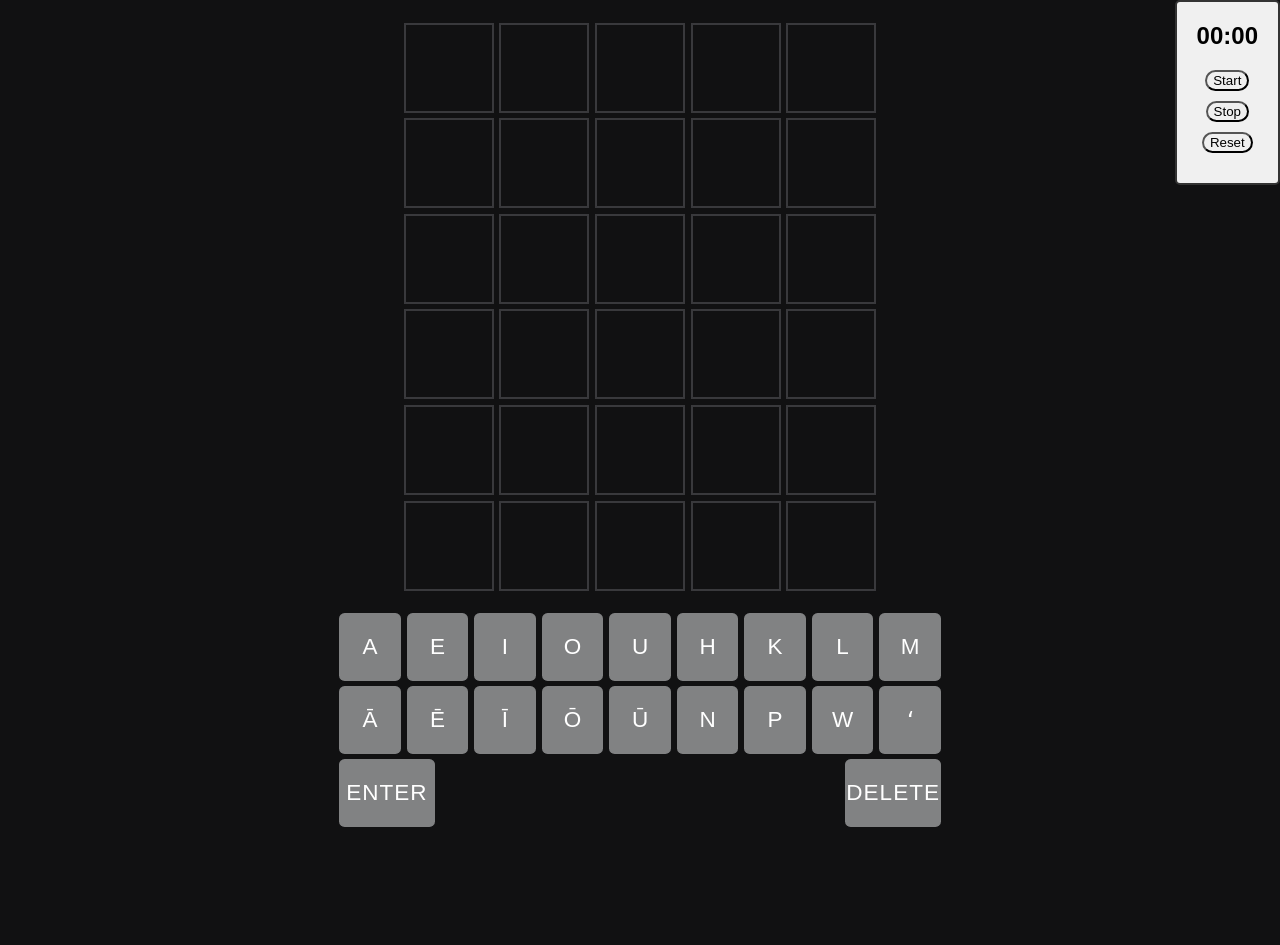
<file: src/KumuWordle/index.html>
<!DOCTYPE html>
<html lang="en">
<head>
  <meta charset="UTF-8">
  <meta http-equiv="X-UA-Compatible" content="IE=edge">
  <meta name="viewport" content="width=device-width, initial-scale=1.0, user-scalable=no">
  <link rel="stylesheet" href="styles.css">
  <script src="wotd.js" defer></script>
  <title>Wordle Clone</title>
</head>
<div class="kumu-wordle">

  <body class="wordle-body">
        
    <div class="alert-container" data-alert-container></div>
    <div data-guess-grid class="guess-grid">
      <div class="tile"></div>
      <div class="tile"></div>
      <div class="tile"></div>
      <div class="tile"></div>
      <div class="tile"></div>
      <div class="tile"></div>
      <div class="tile"></div>
      <div class="tile"></div>
      <div class="tile"></div>
      <div class="tile"></div>
      <div class="tile"></div>
      <div class="tile"></div>
      <div class="tile"></div>
      <div class="tile"></div>
      <div class="tile"></div>
      <div class="tile"></div>
      <div class="tile"></div>
      <div class="tile"></div>
      <div class="tile"></div>
      <div class="tile"></div>
      <div class="tile"></div>
      <div class="tile"></div>
      <div class="tile"></div>
      <div class="tile"></div>
      <div class="tile"></div>
      <div class="tile"></div>
      <div class="tile"></div>
      <div class="tile"></div>
      <div class="tile"></div>
      <div class="tile"></div>
    </div>
    <div data-keyboard class="keyboard">
      <div class="space"></div>
  
      <button class="key" data-key="A">A</button>
      <button class="key" data-key="E">E</button>
      <button class="key" data-key="I">I</button>
      <button class="key" data-key="O">O</button>
      <button class="key" data-key="U">U</button>
      <button class="key" data-key="H">H</button>
      <button class="key" data-key="K">K</button>
      <button class="key" data-key="L">L</button>
      <button class="key" data-key="M">M</button>
  
      <div class="space"></div>
      <div class="space"></div>
  
      <button class="key" data-key="Ā">Ā</button>
      <button class="key" data-key="Ē">Ē</button>
      <button class="key" data-key="Ī">Ī</button>
      <button class="key" data-key="Ō">Ō</button>
      <button class="key" data-key="Ū">Ū</button>
      <button class="key" data-key="N">N</button>
      <button class="key" data-key="P">P</button>
      <button class="key" data-key="W">W</button>
      <button class="key" data-key="ʻ">ʻ</button>
  
      <div class="space"></div>
      <div class="space"></div>
  
      <button data-enter class="key large">Enter</button>
  
      <div class="space"></div>
      <div class="space"></div>
      <div class="space"></div>
      <div class="space"></div>
      <div class="space"></div>
      <div class="space"></div>
      <div class="space"></div>
      <div class="space"></div>
      <div class="space"></div>
      <div class="space"></div>
      <div class="space"></div>
      <div class="space"></div>
  
      <button data-delete class="key large">Delete</button>
    </div>
  
    <div id="timer-container">
          <span id="timer">00:00</span>
          <button id="start">Start</button>
          <button id="stop">Stop</button>
          <button id="reset">Reset</button>  
      </div>
  
  
  </body>

</div>

</html>
</file>
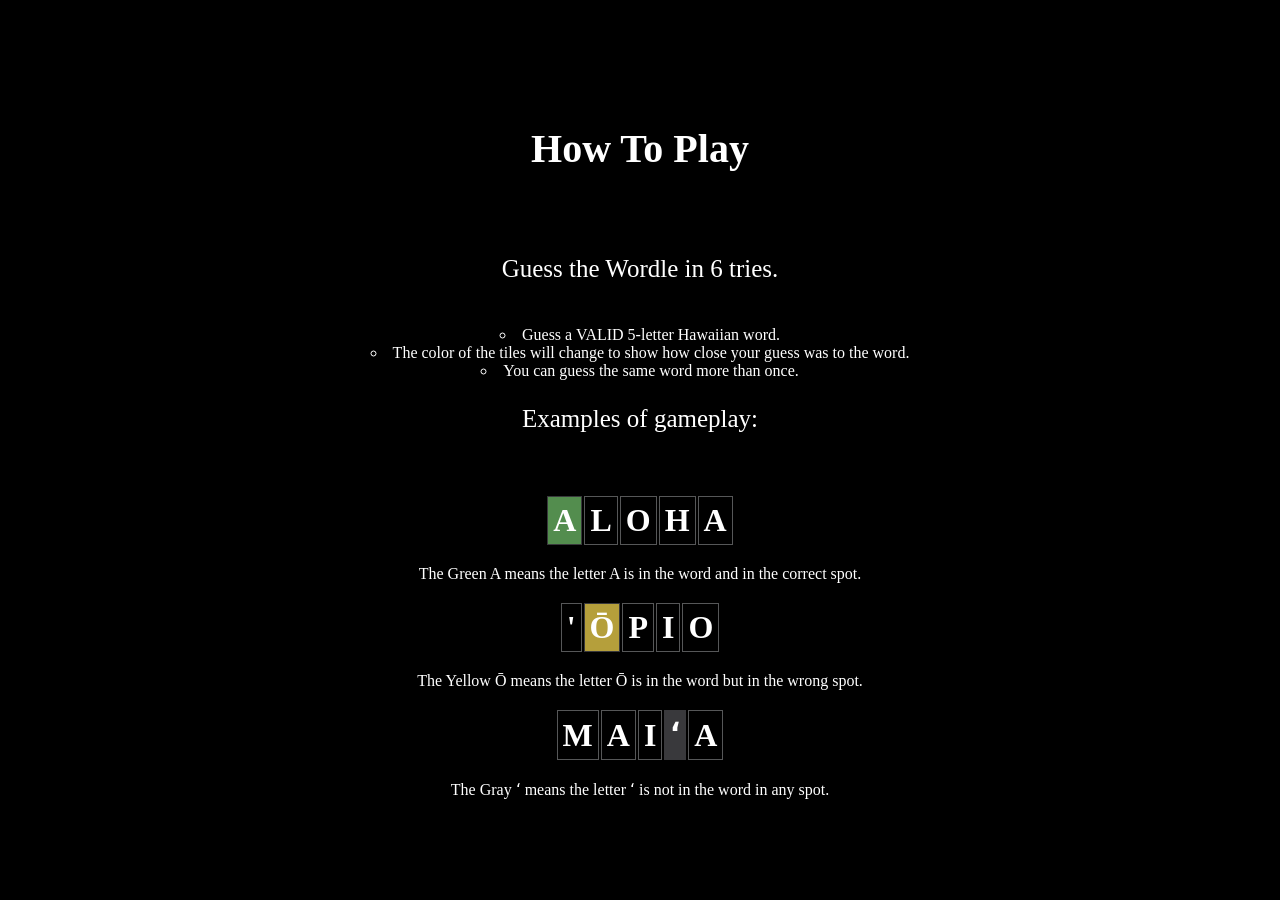
<file: src/KumuWordle/KumuWordle-Instructions/index.html>
<!DOCTYPE html>
<html>
<head>
  <title>How To Play</title>
  <link rel="stylesheet" type="text/css" href="styles.css">
</head>
<body class="wbody">
  <div class="game-instructions">
    <p class="wordleh1"><strong>How To Play</strong></p>
    <br/>
    <p class="wordleh3"> Guess the Wordle in 6 tries.</p>
     <br/>
    <ul class="wordleul">
      <li>Guess a VALID 5-letter Hawaiian word.</li>
      <li>The color of the tiles will change to show how close your guess was to the word.</li>
      <li>You can guess the same word more than once.</li>
    </ul>
    <p class="wordleh3">Examples of gameplay:</p>
    <br/>
    <div class="example-gameplay">

      <div class="tile-correct">A</div>
      <div class="tile-none">L</div>
      <div class="tile-none">O</div>
      <div class="tile-none">H</div>
      <div class="tile-none">A</div>

    </div>

    <p>The Green A means the letter A is in the word and in the correct spot.</p>

    <div class="example-gameplay">

        <div class="tile-none">'</div>
        <div class="tile-wrongspot">Ō</div>
        <div class="tile-none">P</div>
        <div class="tile-none">I</div>
        <div class="tile-none">O</div>
 
    </div>

    <p>The Yellow Ō means the letter Ō is in the word but in the wrong spot.</p>

    <div class="example-gameplay">

        <div class="tile-none">M</div>
        <div class="tile-none">A</div>
        <div class="tile-none">I</div>
        <div class="tile-incorrect">ʻ</div>
        <div class="tile-none">A</div>

    </div>

    <p>The Gray ʻ means the letter ʻ is not in the word in any spot.</p>

  </div>
</body>
</html>
</file>
<file: src/KumuWordle/styles.css>
.kumu-wordle, .kumu-wordle::after, .kumu-wordle::before {
  box-sizing: border-box;
  font-family: Arial;
}
  
  .wordle-body {
    background-color: hsl(240, 3%, 7%);
    display: flex;
    flex-direction: column;
    min-height: 100vh;
    margin: 0;
    padding: 1em;
    font-size: clamp(.5rem, 2.5vmin, 1.5rem);
  }
  
  .keyboard {
    display: grid;
    grid-template-columns: repeat(20, minmax(auto, 1.25em));
    grid-auto-rows: 3em;
    gap: .25em;
    justify-content: center;
  }
  
  .key {
    font-size: inherit;
    grid-column: span 2;
    border: none;
    padding: 0;
    display: flex;
    justify-content: center;
		touch-action: manipulation;
    align-items: center;
    background-color: hsl(
      var(--hue, 200),
      var(--saturation, 1%),
      calc(var(--lightness-offset, 0%) + var(--lightness, 51%))
    );
    color: white;
    fill: white;
    text-transform: uppercase;
    border-radius: .25em;
    cursor: pointer;
    user-select: none;
  }
  
  .key.large {
    grid-column: span 3;
		letter-spacing:1px;
  }
  
  .key > svg {
    width: 1.75em;
    height: 1.75em;
  }
  
  .key:hover, .key:focus {
    --lightness-offset: 10%;
  }
  
  .key.wrong {
    --lightness: 23%;
  }
  
  .key.wrong-location {
    --hue: 49;
    --saturation: 51%;
    --lightness: 47%;
  }
  
  .key.correct {
    --hue: 115;
    --saturation: 29%;
    --lightness: 43%;
  }
  
  .guess-grid {
    position: relative;
    display: grid;
    justify-content: center;
    align-content: center;
    flex-grow: 1;
    grid-template-columns: repeat(5, 4em);
    grid-template-rows: repeat(6, 4em);
    gap: .25em;
    margin-bottom: 1em;
  }
  
  .tile {
    font-size: 2em;
    color: white;
    border: .05em solid hsl(240, 2%, 23%);
    text-transform: uppercase;
    font-weight: bold;
    display: flex;
    justify-content: center;
    align-items: center;
    user-select: none;
    transition: transform 250ms linear;
  }
  
  .tile[data-state="active"] {
    border-color: hsl(200, 1%, 34%);
  }
  
  .tile[data-state="wrong"] {
    border: none;
    background-color: hsl(240, 2%, 23%);
  }
  
  .tile[data-state="wrong-location"] {
    border: none;
    background-color: hsl(49, 51%, 47%);
  }
  
  .tile[data-state="correct"] {
    border: none;
    background-color: hsl(115, 29%, 43%);
  }
  
  .tile.shake {
    animation: shake 250ms ease-in-out;
  }
  
  .tile.dance {
    animation: dance 500ms ease-in-out;
  }
  
  .tile.flip {
    transform: rotateX(90deg);
  }
  
  @keyframes shake {
    10% {
      transform: translateX(-5%);
    }
  
    30% {
      transform: translateX(5%);
    }
  
    50% {
      transform: translateX(-7.5%);
    }
  
    70% {
      transform: translateX(7.5%);
    }
  
    90% {
      transform: translateX(-5%);
    }
  
    100% {
      transform: translateX(0);
    }
  }
  
  @keyframes dance {
    20% {
      transform: translateY(-50%);
    }  
  
    40% {
      transform: translateY(5%);
    }  
  
    60% {
      transform: translateY(-25%);
    }  
  
    80% {
      transform: translateY(2.5%);
    }  
  
    90% {
      transform: translateY(-5%);
    }  
  
    100% {
      transform: translateY(0);
    }
  }
  
  .alert-container {
    position: absolute;
    top: 20%;
    left: 50%;
    transform: translate(-50%, -50%);
    z-index: 1;
    display: flex;
    flex-direction: column;
    align-items: center;
  }
  
  
  .alert {
    pointer-events: none;
    background-color: hsl(204, 7%, 85%);
    padding: .75em;
    border-radius: .25em;
    opacity: 1;
    transition: opacity 500ms ease-in-out;
    margin-bottom: .5em;
  }

  .alert a {
    pointer-events: auto;
}
  
  .alert:last-child {
    margin-bottom: 0;
  }
  
  .alert.hide {
    opacity: 0;
  }

  #timer-container {
    position: absolute;
    top: 0;
    right: 0;
    background-color: #f0f0f0;
    border: 2px solid #333;
    border-radius: 5px;
    padding: 20px;
    display: flex;
    flex-direction: column;
    align-items: center;
    max-width: 100%;
}

#timer {
    font-size: 24px;
    font-weight: bold;
    margin-bottom: 20px;
}

#start {
  margin-bottom: 10px;
border-radius:15px
}
#stop{
  margin-bottom: 10px;
border-radius:15px
}
#reset {
  margin-bottom: 10px;
border-radius:15px
}

@media only screen and (max-width: 700px) {
    #timer-container {
        display: none;
    }
}

.wbody {
    margin: 0;
    padding: 0;
    display: flex;
    justify-content: center;
    align-items: center;
    min-height: 100vh;
    background-color: black;
    color: white;
  }
  
  .game-instructions {
    text-align: center;
    padding: 50px;
		color:white;
  }
  
  .wordleh1 {
    font-size: 40px;
  }

  .wordleh3 {
    font-size: 25px;
  }

  .wordleul {
    list-style-type: circle;
    list-style-position: inside;
    padding: 0;
    margin: 0;
  }
  
  .example-gameplay {
    display: flex;
    justify-content: center;
    margin: 20px 0;
  }
  
  .example-gameplay > * {
    margin: 0 1px;
    padding: 5px;
    font-size: 2em;
    color: white;
    border: .05em solid hsl(240, 2%, 23%);
    text-transform: uppercase;
    font-weight: bold;
    display: flex;
    justify-content: center;
    align-items: center;
    user-select: none;
    transition: transform 250ms linear;
}

  .tile-correct {
    background-color: hsl(115, 29%, 43%);
  }
  
  .tile-incorrect {
    background-color: hsl(240, 2%, 23%);
  }

  .tile-wrongspot {
    background-color: hsl(49, 51%, 47%)
  }
  
  .tile-none {
    border-color: hsl(200, 1%, 34%);
  }
</file>
<file: src/KumuWordle/KumuWordle-Instructions/styles.css>
.wbody {
    margin: 0;
    padding: 0;
    display: flex;
    justify-content: center;
    align-items: center;
    min-height: 100vh;
    background-color: black;
    color: white;
  }
  
  .game-instructions {
    text-align: center;
    padding: 50px;
  }
  
  .wordleh1 {
    font-size: 40px;
  }

  .wordleh3 {
    font-size: 25px;
  }

  .wordleul {
    list-style-type: circle;
    list-style-position: inside;
    padding: 0;
    margin: 0;
  }
  
  .example-gameplay {
    display: flex;
    justify-content: center;
    margin: 20px 0;
  }
  
  .example-gameplay > * {
    margin: 0 1px;
    padding: 5px;
    font-size: 2em;
    color: white;
    border: .05em solid hsl(240, 2%, 23%);
    text-transform: uppercase;
    font-weight: bold;
    display: flex;
    justify-content: center;
    align-items: center;
    user-select: none;
    transition: transform 250ms linear;
}

  .tile-correct {
    background-color: hsl(115, 29%, 43%);
  }
  
  .tile-incorrect {
    background-color: hsl(240, 2%, 23%);
  }

  .tile-wrongspot {
    background-color: hsl(49, 51%, 47%)
  }
  
  .tile-none {
    border-color: hsl(200, 1%, 34%);
  }
  

/* .wbody {
    margin: 0;
    padding: 0;
  }
  
  .game-instructions {
    background-color: black;
    color: white;
    padding: 50px;
  }
  
  .wordleh1 {
    font-size: 40px;
  }

  .wordleh3 {
    font-size: 25px;
  }

  .wordleul {
    list-style-type: circle;
  }
  
  .example-gameplay {
    display: flex;
  }
  
  .example-gameplay > * {
    margin: 0 1px;
    padding: 5px; 
    font-size: 2em;
    color: white;
    border: .05em solid hsl(240, 2%, 23%);
    text-transform: uppercase;
    font-weight: bold;
    display: flex;
    justify-content: center;
    align-items: center;
    user-select: none;
    transition: transform 250ms linear;
}

  .tile-correct {
    background-color: hsl(115, 29%, 43%);
  }
  
  .tile-incorrect {
    background-color: hsl(240, 2%, 23%);
  }

  .tile-wrongspot {
    background-color: hsl(49, 51%, 47%)
  }
  
  .tile-none {
    border-color: hsl(200, 1%, 34%);
  }
   */
</file>
